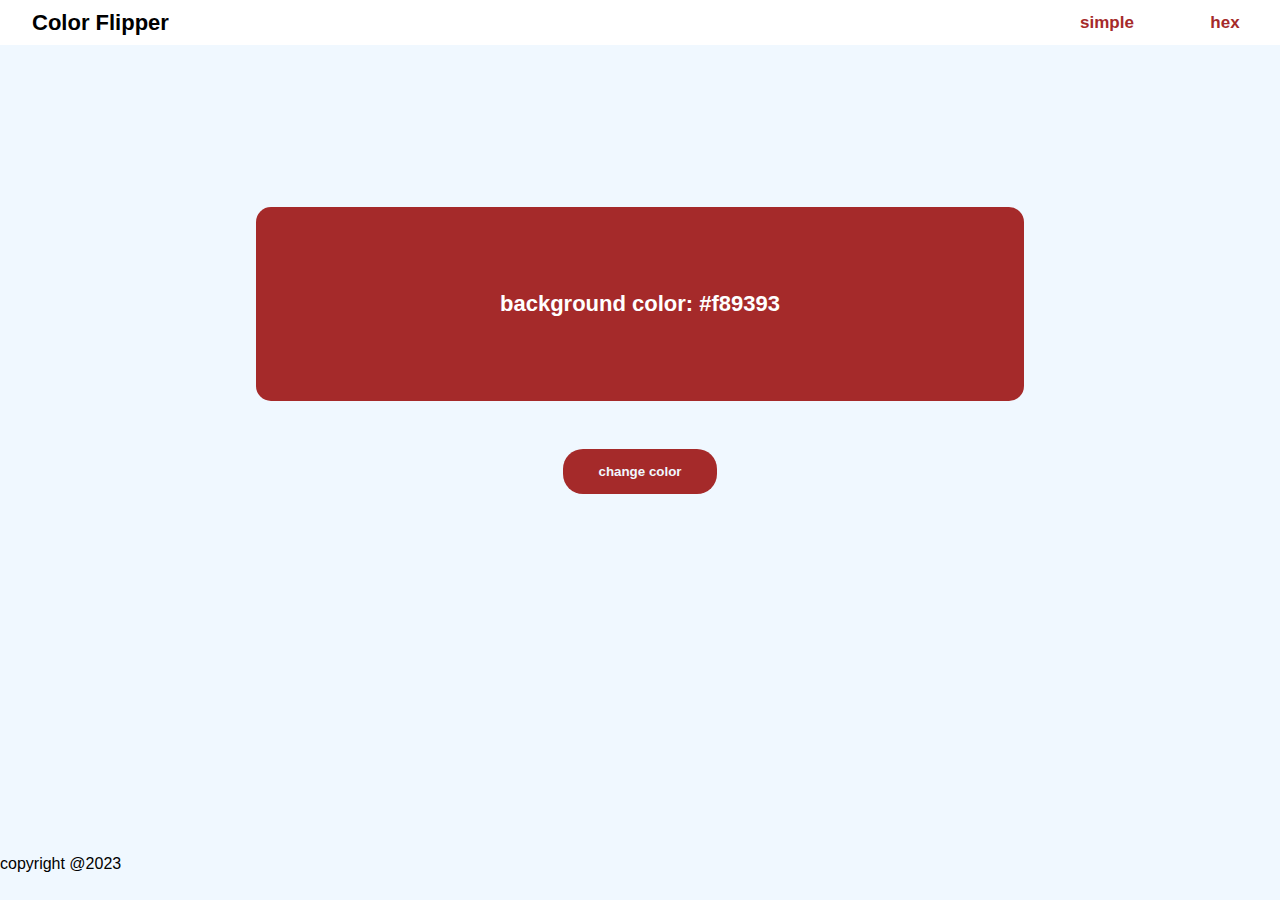
<file: index.html>
<!DOCTYPE html>
<html lang="en">
<head>
    <meta charset="UTF-8">
    <meta name="viewport" content="width=device-width, initial-scale=1.0">
    <title>color flipper</title>
    <!---------connecting css--------->
    <link rel="stylesheet" href="style.css">
</head>
<body>
    <!---------navigation ---------->
    <nav>
        <div class="logo">
            <h2>color flipper</h2>
        </div>
        <div class="navigation">
            <ul>
                <li><a href="#">simple</a></li>
                <li><a href="hex.html">hex</a></li>
            </ul>
        </div>
    </nav>
    <main>
        <div class="container">
            <div class="colors">
                <p>background color: <span id="color">#f89393</span></p>
            </div>
            <button id="btn">change color</button>
        </div>
    </main>
    <footer>copyright @2023</footer>
    <!-----connecting javascript------->
    <script src="app.js"></script>
</body>
</html>
</file>
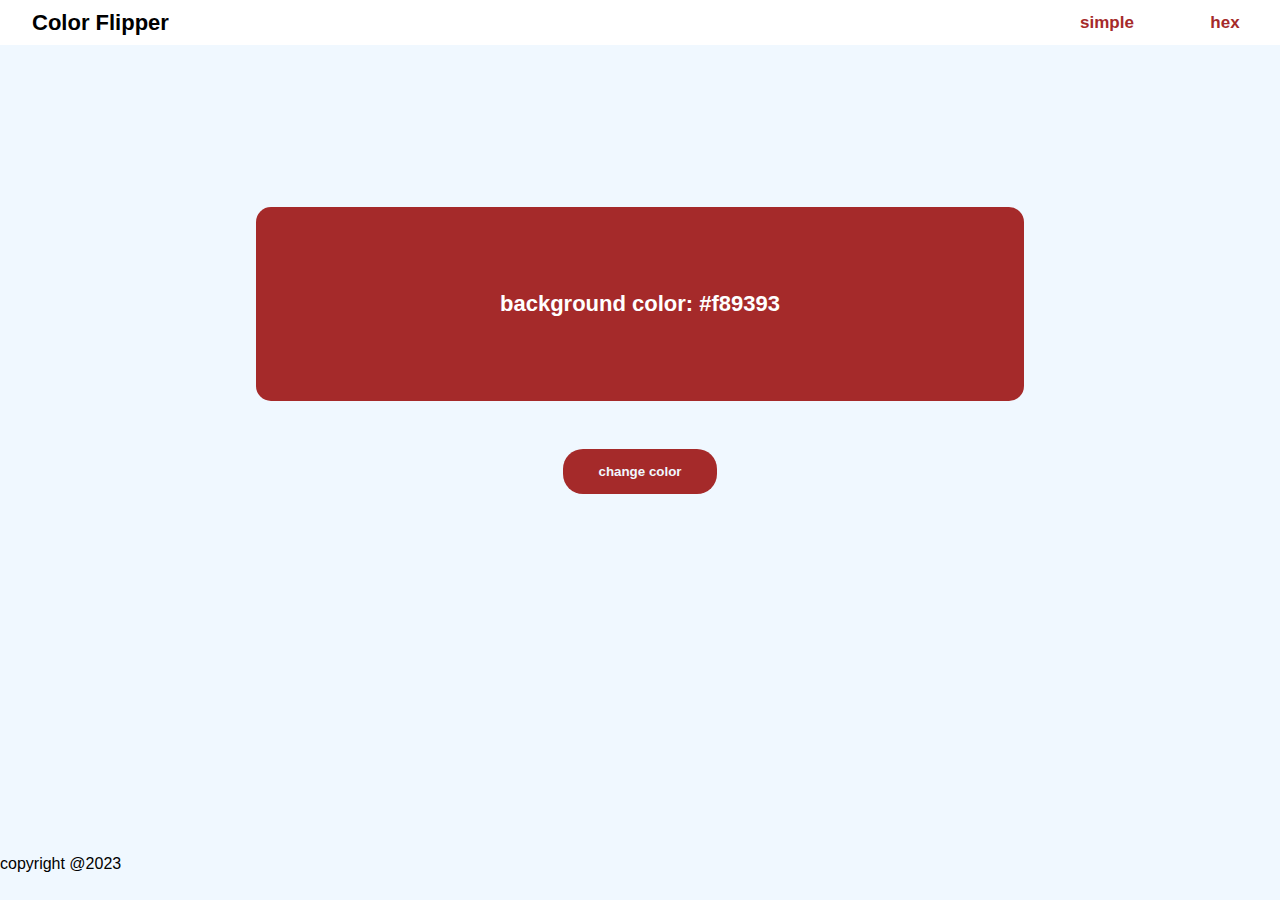
<file: hex.html>
<!DOCTYPE html>
<html lang="en">
<head>
    <meta charset="UTF-8">
    <meta name="viewport" content="width=device-width, initial-scale=1.0">
    <title>color flipper</title>
    <!---------connecting css--------->
    <link rel="stylesheet" href="style.css">
</head>
<body>
    <!---------navigation ---------->
    <nav>
        <div class="logo">
            <h2>color flipper</h2>
        </div>
        <div class="navigation">
            <ul>
                <li><a href="index.html">simple</a></li>
                <li><a href="hex.html">hex</a></li>
            </ul>
        </div>
    </nav>
    <main>
        <div class="container">
            <div class="colors">
                <p>background color: <span id="color">#f89393</span></p>
            </div>
            <button id="btn">change color</button>
        </div>
    </main>
    <footer>copyright @2023</footer>
    <!-----connecting javascript------->
    <script src="hex.js"></script>
</body>
</html>
</file>
<file: style.css>
body{
    margin: 0;
    padding: 0;
    box-sizing: border-box;
    font-family: Arial, Helvetica, sans-serif;
    background-color: aliceblue;
    overflow: hidden;
}
nav{
    display: flex;
    flex-direction: row;
    justify-content: space-between;
    align-items: center;
    height: 45px;
    background-color: white;
    box-shadow: inset;
    width: 100%;
}
.logo h2{
    font-weight: 900;
    font-size: 22px;
    margin-left: 2rem;
    text-transform: capitalize;
}
.navigation {
    width: 20%;
    height: 100%;
    display: flex;
    flex-direction: row;
    align-items: center;
}
.navigation ul{
    display: flex;
    flex-direction: row;
    justify-content: center;
    align-items: center;
    gap: 2rem;
    list-style: none;
}
.navigation ul li{
    padding: 3px;
    animation: 0.4s ease-in-out;
    width: 5rem;
    text-align: center;
}
.navigation ul li a{
    text-decoration: none;
    font-size: 17px;
    font-weight: 600;
    color: brown;
}
.navigation ul li:hover {
    border: 2px solid brown;
    border-radius: 2px;
}
/* main body section */
main {
    display: flex;
    flex-direction: row;
    justify-content: center;
    align-items: center;
    height: 90vh;
}
.container{
    display: block;
    height: 60%;
    width: 60%;
    text-align: center;
}
.colors{
    background-color: brown;
    width: 100%;
    height: 40%;
    border: none;
    border-radius: 15px;
    display: flex;
    flex-direction: row;
    justify-content: center;
    align-items: center;

}
.colors p{
    font-size: 22px;
    font-weight: 800;
    color: white;
}
.container button{
    height: 45px;
    width: 20%;
    margin-top: 3rem;
    border-radius: 20px;
    border: none;
    background-color: brown;
    color: aliceblue;
    text-align: center;
    font-weight: 700;
    animation: 1s ease-in-out;
}
.container button:hover {
    border: 2px solid brown;
    background-color: aliceblue;
    color: brown;

}
</file>
